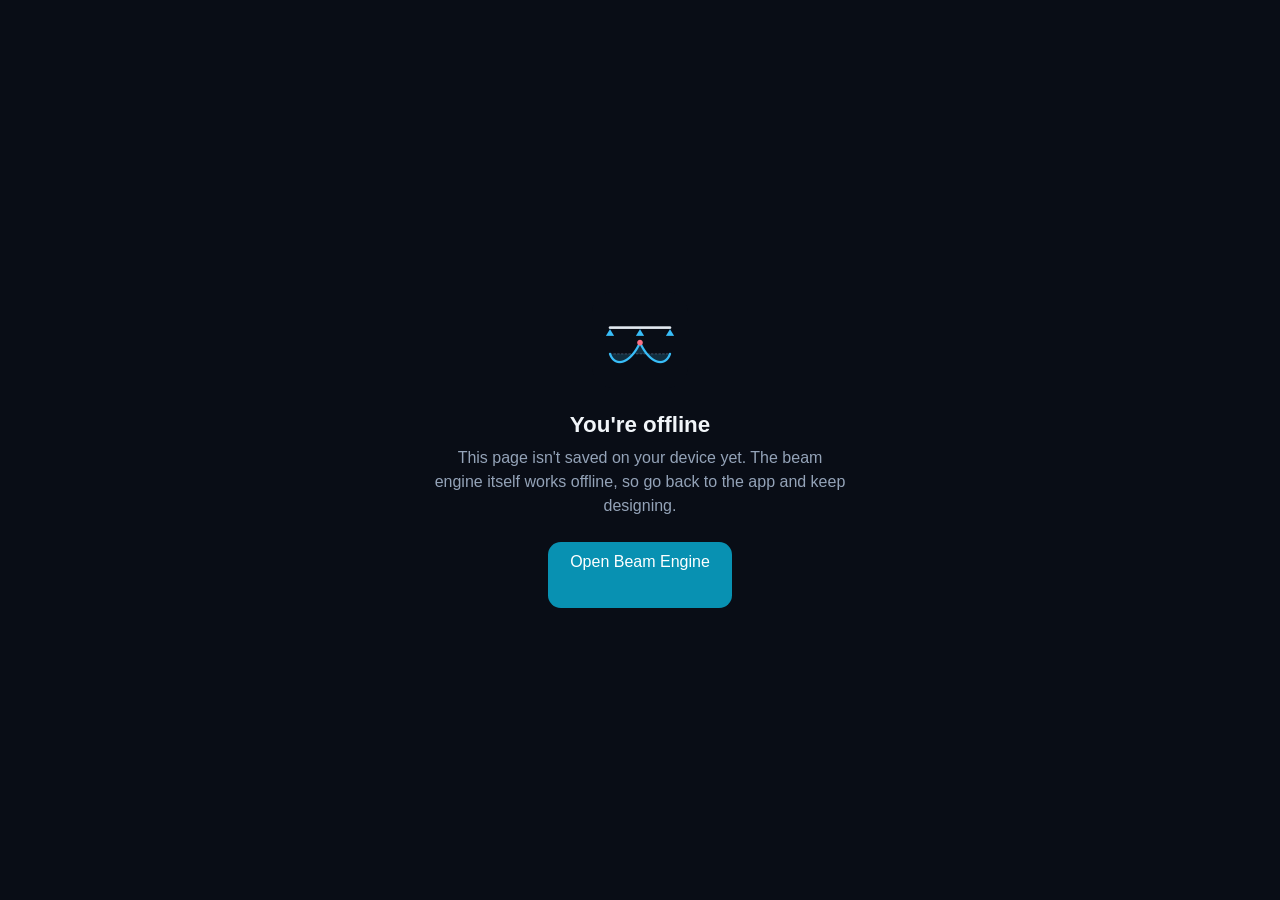
<file: offline.html>
<!DOCTYPE html>
<html lang="en"><head><meta charset="UTF-8">
<meta name="viewport" content="width=device-width, initial-scale=1, viewport-fit=cover">
<meta name="theme-color" content="#090d16"><title>Offline - Beam Engine</title>
<style>
html,body{margin:0;height:100%;background:#090d16;color:#f1f5f9;font-family:-apple-system,BlinkMacSystemFont,"Segoe UI",Roboto,sans-serif}
body{display:flex;align-items:center;justify-content:center;padding:max(1.5rem,env(safe-area-inset-top)) max(1.5rem,env(safe-area-inset-right)) max(1.5rem,env(safe-area-inset-bottom)) max(1.5rem,env(safe-area-inset-left));box-sizing:border-box;text-align:center}
main{max-width:26rem}img{width:96px;height:96px;border-radius:22px}h1{font-size:1.4rem;margin:1.25rem 0 .5rem}p{color:#94a3b8;line-height:1.5;margin:0 0 1.5rem}
a,button{display:inline-block;min-height:44px;padding:.7rem 1.4rem;border:0;border-radius:.8rem;background:#0891b2;color:#fff;font:700 .95rem inherit;text-decoration:none;cursor:pointer}
</style></head>
<body><main>
<img src="./icons/icon-192.png" alt="" width="96" height="96">
<h1>You're offline</h1>
<p>This page isn't saved on your device yet. The beam engine itself works offline, so go back to the app and keep designing.</p>
<a href="./">Open Beam Engine</a>
</main></body></html>
</file>
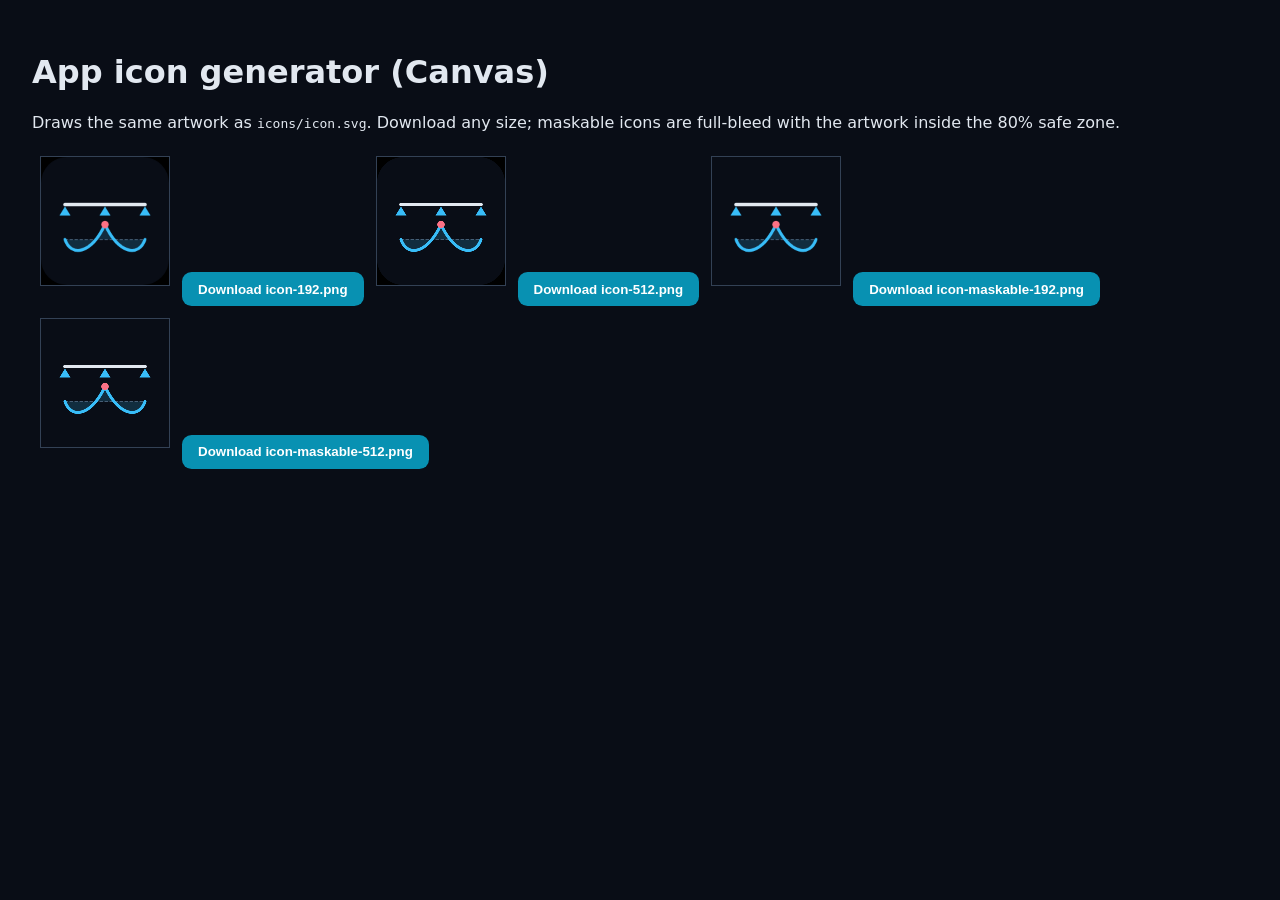
<file: tools/icon-generator.html>
<!DOCTYPE html>
<html lang="en"><head><meta charset="UTF-8"><meta name="viewport" content="width=device-width, initial-scale=1">
<title>Beam Engine icon generator</title>
<style>body{font-family:system-ui,sans-serif;background:#090d16;color:#e2e8f0;padding:1.5rem}button{margin:.25rem;padding:.6rem 1rem;border:0;border-radius:.6rem;background:#0891b2;color:#fff;font-weight:700;cursor:pointer}canvas{border:1px solid #334155;margin:.5rem;background:#000}</style></head>
<body>
<h1>App icon generator (Canvas)</h1>
<p>Draws the same artwork as <code>icons/icon.svg</code>. Download any size; maskable icons are full-bleed with the artwork inside the 80% safe zone.</p>
<div id="out"></div>
<script>
function drawIcon(size, rounded) {
  const c = document.createElement('canvas'); c.width = c.height = size;
  const x = c.getContext('2d'), k = size / 512;
  x.scale(k, k);
  x.fillStyle = '#090d16';
  x.beginPath(); rounded ? x.roundRect(0, 0, 512, 512, 104) : x.rect(0, 0, 512, 512); x.fill();
  x.lineCap = x.lineJoin = 'round';
  x.strokeStyle = '#e2e8f0'; x.lineWidth = 14; x.beginPath(); x.moveTo(96, 190); x.lineTo(416, 190); x.stroke();
  x.fillStyle = '#38bdf8';
  [96, 256, 416].forEach(cx => { x.beginPath(); x.moveTo(cx, 198); x.lineTo(cx - 22, 234); x.lineTo(cx + 22, 234); x.closePath(); x.fill(); });
  x.strokeStyle = '#475569'; x.lineWidth = 4; x.setLineDash([10, 10]); x.beginPath(); x.moveTo(96, 330); x.lineTo(416, 330); x.stroke(); x.setLineDash([]);
  x.beginPath(); x.moveTo(96, 330); x.bezierCurveTo(120, 400, 200, 390, 256, 270); x.bezierCurveTo(312, 390, 392, 400, 416, 330);
  x.fillStyle = 'rgba(56,189,248,.18)'; x.fill(); x.strokeStyle = '#38bdf8'; x.lineWidth = 12; x.stroke();
  x.fillStyle = '#fb7185'; x.beginPath(); x.arc(256, 270, 15, 0, Math.PI * 2); x.fill();
  return c;
}
[[192, true, 'icon-192.png'], [512, true, 'icon-512.png'], [192, false, 'icon-maskable-192.png'], [512, false, 'icon-maskable-512.png']].forEach(([s, r, name]) => {
  const c = drawIcon(s, r); c.style.width = '128px'; c.style.height = '128px';
  const b = document.createElement('button'); b.textContent = 'Download ' + name;
  b.onclick = () => c.toBlob(bl => { const a = document.createElement('a'); a.href = URL.createObjectURL(bl); a.download = name; a.click(); });
  document.getElementById('out').append(c, b);
});
</script></body></html>
</file>
